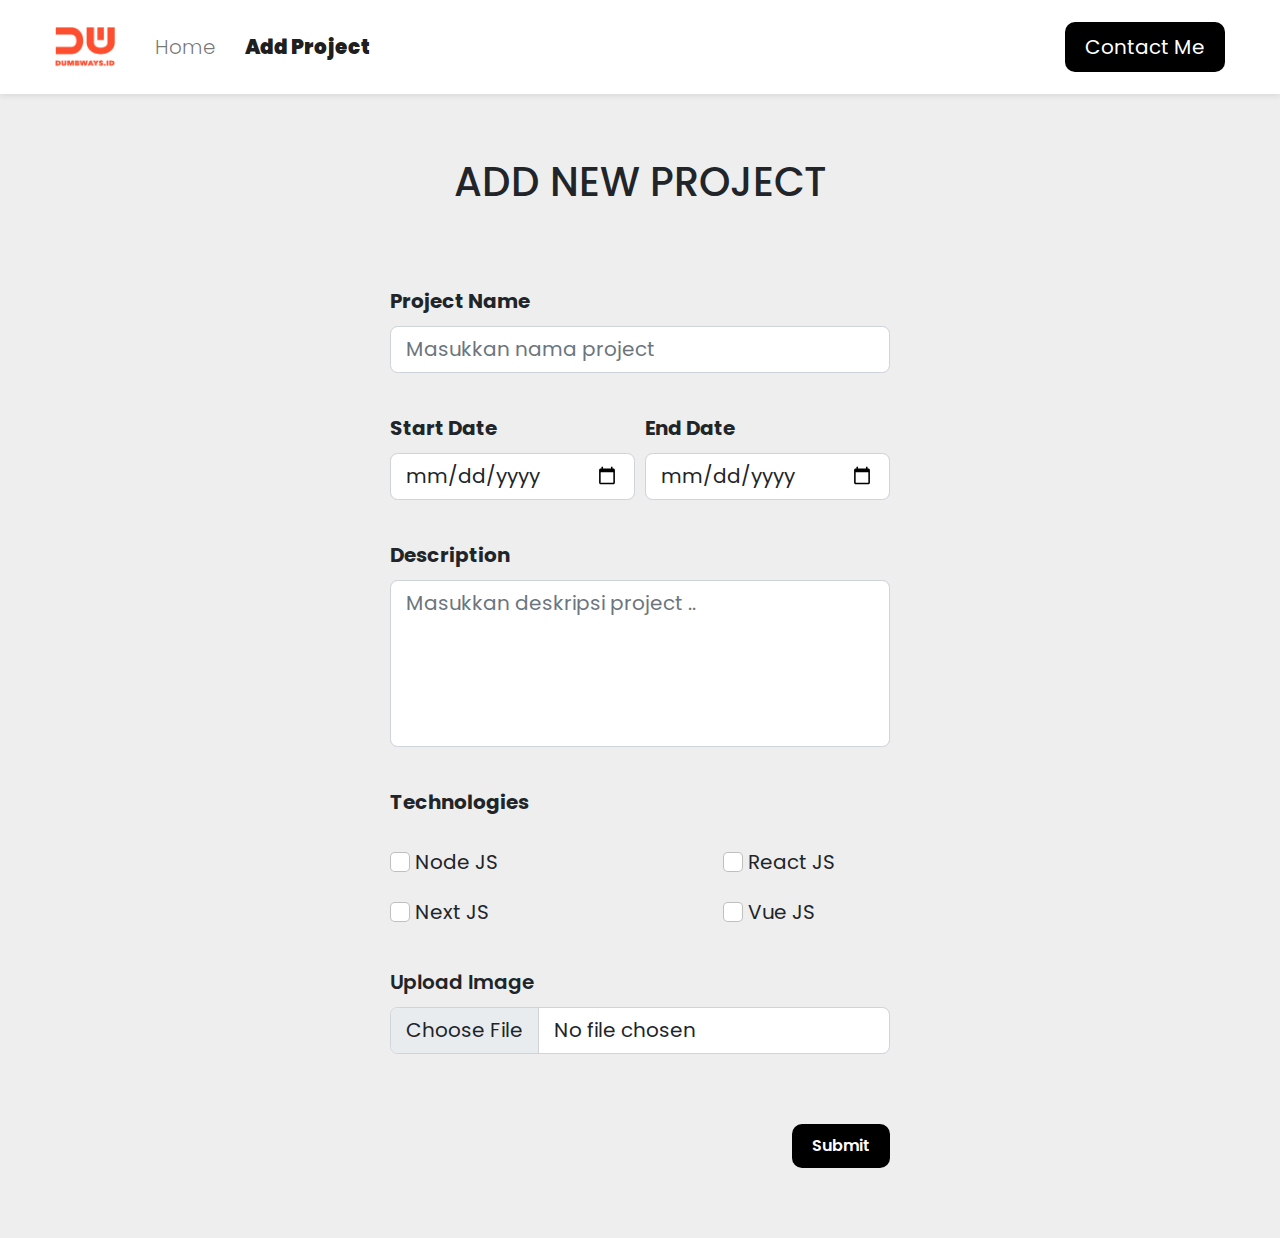
<file: views/project.html>
<!doctype html>
<html lang="en">

<head>
    <meta charset="utf-8">
    <meta name="viewport" content="width=device-width, initial-scale=1">
    <title>Day 9 | Data Modelling</title>
    <link href="/Public/css/bootstrap.css" rel="stylesheet">
    <link href="/Public/css/project.css" rel="stylesheet">

    <!--Font Awesome-->
    <link href="/Public/css/all.css" rel="stylesheet">

    <!--Google Font-->
    <link
        href="https://fonts.googleapis.com/css2?family=Poppins:ital,wght@0,100;0,200;0,300;0,400;0,500;1,100;1,200;1,300;1,400;1,500&display=swap"
        rel="stylesheet">

    <!---->

</head>

<body>

    <!--Navbar-->
    <nav class="navbar navbar-expand-lg bg-light  shadow-sm p-3 mb-4 bg-white">
        <div class="container">
        <a class="navbar-brand" href="/">
            <img src="/Public/images/brandred.png" alt="Logo" width="60" height="40" class="d-inline-block align-text-top">
        </a>
        <button class="navbar-toggler" type="button" data-bs-toggle="collapse" data-bs-target="#navbarSupportedContent"
            aria-controls="navbarSupportedContent" aria-expanded="false" aria-label="Toggle navigation">
            <span class="navbar-toggler-icon"></span>
        </button>
        <div class="collapse navbar-collapse" id="navbarSupportedContent">
            <ul class="navbar-nav me-auto mb-2 mb-lg-0 ">
            <li class="nav-item ">
                <a class="nav-link" aria-current="page" href="/">Home</a>
            </li>
            <li class="nav-item">
                <a class="nav-link active" href="project">Add Project</a>
            </li>
            </ul>
    
            <button class="btn btn-outline-danger" type="submit"><a href="contact">Contact Me</a></button>
    
        </div>
        </div>
    </nav>
    <!---->

    <!--Content-->
    
    <main>
        <h2 style="display: flex; justify-content:center; margin-top:5%;">ADD NEW PROJECT</h2>
        <!-- PROJECT FORM -->
        <section class="project-form">
            <form action="/add-project" class="project-input" id="project-input" method="post">
                <div class="input-row my-3">
                    <div class="col-md-12">
                        <label for="project" class="form-label fw-bold">Project Name</label>
                        <input type="text" class="form-control" id="project" name="project" placeholder="Masukkan nama project" required>
                    </div>
                </div>
                <div class="input-row input-date">
                    <div class="col-md-6">
                        <label for="date-start" class="form-label fw-bold">Start Date</label>
                        <input type="date" class="form-control" id="date-start" name="date-start" required>
                    </div>
                    <div class="col-md-6">
                        <label for="date-end" class="form-label fw-bold">End Date</label>
                        <input type="date" class="form-control" id="date-end" name="date-end" required>
                    </div>
                </div>
                <div class="input-row my-3">
                    <div class="col-md-12">
                        <label for="description" class="form-label fw-bold">Description</label>
                        <textarea class="form-control" id="description" cols="30" rows="5" style="resize: none;"
                            name="description" placeholder="Masukkan deskripsi project .."></textarea>
                    </div>
                </div>
                <div class="input-row">
                    <div class="col-md-12">
                        <label for="technologies" class="form-label fw-bold">Technologies</label>
                    </div>
                </div>
                <div class="input-row">
                    <div class="col-md-4">
                        <input class="form-check-input" type="checkbox" id="nodejs" name="technologies" value="nodejs">
                        <label class="form-check-label label-technologi" for="nodejs">
                            Node JS
                        </label>
                    </div>
                    <div class="col-md-4">
                        <input class="form-check-input" type="checkbox" id="react-native" name="technologies" value="react-native">
                        <label class="form-check-label label-technologi" for="reactjs">
                            React JS
                        </label>
                    </div>
                </div>
                <div class="input-row mb-3">
                    <div class="col-md-4">
                        <input class="form-check-input" type="checkbox" id="nextjs" name="technologies" value="nextjs">
                        <label class="form-check-label label-technologi" for="nextjs">
                            Next JS
                        </label>
                    </div>
                    <div class="col-md-4">
                        <input class="form-check-input" type="checkbox" id="vuejs" name="technologies" value="vuejs">
                        <label class="form-check-label label-technologi" for="vuejs">
                            Vue JS
                        </label>
                    </div>
                </div>
                <div class="mb-3">
                    <label for="upload-image">Upload Image</label>
                    <input class="form-control mt-2" type="file" id="upload-image">
                  </div>

                <button type="submit" class="btn btn-primary">Submit</button>
            </form>
        </section>
    </main>
   
    </div>
    
    <!---->


    <script src="/Public/js/popper.min.js"></script>
    <script src="/Public/js/jquery-3.6.1.min.js"></script>
    <script src="/Public/js/bootstrap.js"></script>
    <script src="/Public/js/all.js"></script>
</body>

</html>
</file>
<file: Public/css/project.css>
/* BASE SETUP */
@import url('https://fonts.googleapis.com/css2?family=Poppins:ital,wght@0,100;0,200;0,300;0,400;1,200&display=swap');
* {
    
    margin: 0;
    padding: 0;
    font-family: "Poppins", sans-serif;
    font-weight: 400;
    font-size: 20px;
    box-sizing: border-box;
}

body {
    background: #eeeeee;
    scroll-behavior: smooth;
}

li {
    list-style: none;
}

a {
    text-decoration: none;
}

.container {
    max-width: 1200px;
    margin: 0 auto;
}

.btn {
    padding: 10px 20px;
    border: none;
    outline: none;
    border-radius: 10px;

    font-family: inherit;
    font-weight: 600;
    font-size: 16px;

    cursor: pointer;
}

.btn-primary {
    background:  black;
    color: #fff;
    border: none;
    transition: all 300ms ease;
    /* margin-right:40%; */
}

.btn-card{
    padding: 10px 50px;
    background:  black;
    color: #fff;
    border-radius: 8px;
    transition: all 300ms ease;
    margin-right:20%;
}

.btn-primary:hover {
    background: rgb(249, 26, 97);
    color: rgb(255, 255, 255);
    transition: all 300ms ease;
}

.btn-white {
    background: #fff;
    color: rgb(56, 56, 56);
    border:none;
    transition: all 300ms ease;
}

.btn-white:hover {
    background: rgb(211, 211, 211);
    color: #fff;
    transition: all 300ms ease;
}

/* NAVIGATION */
.navbar{
    background-color: #fff !important;
    padding:20px;
}

.btn-outline-danger{
    background-color:black; 
    border-color:black; 
    color: white !important;
}
.btn-outline-danger:hover{
    background-color:orangered; 
    background-color: none;
    color: white !important;
}
.btn-outline-danger a:hover{
    color: white;
}


a {
    text-decoration: none;
    color:white;
}

.nav-item{
    margin-left: 10px;
    font-weight: 300;
}

.nav-link.active{
    color:black;
    font-weight: 900;

}

/* PROJECT FORM */
.project-form {
    width: 600px;
    margin: 10px auto 20px;
    padding: 50px;
    border-radius: 10px;
    /* box-shadow: 10px 2px 20px rgb(207, 207, 207); */

    display: flex;
    flex-direction: column;
    align-items: center;
    gap: 30px;
}

.project-form .project-input {
    width: 500px;

    display: flex;
    flex-direction: column;
    gap: 20px;
}

.project-input .input,
.project-input .input-grid {
    width: 100%;
    display: flex;
    flex-direction: column;
    align-items: flex-start;
    gap: 15px;
}

label{
    font-size: 20px;
    font-weight: 600;
}

.form-check-label{
    font-size: 20px;
    font-weight: 400;
}

.input label,
.input-grid label {
    font-size: 20px;
    font-weight: 600;
}

.input input,
.input textarea {
    background: #ffffff;
    padding: 10px;
    width: 100%;
    border-radius: 5px;
    outline: none;
    border: none;
    box-shadow: 0 0 2px 0 rgba(0, 0, 0, 0.75);

    font-family: inherit;
    font-size: 18px;
    resize: none;
}

.input-row {
    display: flex;
    flex-direction: row;
    justify-content: space-between;
    align-items: center;
    gap: 10px;
}
.input-date{
    display: flex;
    flex-direction: row;
    justify-content: space-between;
    align-items: center;
    width:98%;
}

.input-row .input {
    width: 50%;
}

.input-grid .input-checkbox {
    display: grid;
    grid-template-columns: 1fr 1fr;
    gap: 20px 100px;
}

.input-checkbox label {
    font-weight: 400;
    font-size: 18px;
}

.input input[type="file"] {
    padding: 0;
    cursor: pointer;
}

::-webkit-file-upload-button {
    background: #fff;
    border: none;
    outline: none;
    padding: 10px;
}

.project-input button {
    align-self: flex-end;
    margin-top: 30px;
}

/* PROJECT LIST */
.project {
    background: #fff;
    margin: 125px auto auto;
    padding: 50px;
    border-radius: 10px;
    box-shadow: 0 0 1px 0 rgba(0, 0, 0, 0.75);

    display: flex;
    flex-direction: column;
    align-items: center;
    gap: 30px;
}

.project .project-list {
    display: grid;
    grid-template-columns: repeat(3, 1fr);
    gap: 50px;
}

.project-list .project-item {
    box-shadow: 0 0 2px 0 rgba(0, 0, 0, 0.75);
    border-radius: 10px;

    display: flex;
    flex-direction: column;
    align-items: flex-start;
    gap: 30px;
    /* height:75%; */
}
.project-item img {
    border-radius: 10px 10px 0 0;
    width: 100%;
    height: 40%;
}

.project-item .project-name,
.project-item .project-description,
.project-item .action-btn {
    padding: 0 20px;
    display: flex;
    flex-direction: column;
    align-items: flex-start;
    gap: 10px;
}

.project-name h3 {
    color: #000;
    font-weight: 600;
    font-size:20px;
}
.project-name h3:hover{
    color: lightsalmon;
}

.project-item .project-description {
    text-align: justify;
}

.project-description h3{
    font-weight: 600;
    font-size:20px;
}
.project-description p {
    max-height: 98px;
    overflow: hidden;
}

.project-item .project-tech-info {
    padding: 0 20px;

    display: flex;
    flex-direction: row;
    align-items: center;
    padding-left:20%;
    gap: 15px;
    height: 15%;
}

.project-description .project-tech-info img {
    width: 32px;
}

.project-item .action-btn {
    margin-bottom: 20px;
    flex-direction: row;
    align-self: center;
    padding-right: 70px;
    margin-top: 20px;
}

/* RESPONSIVE */
@media (max-width: 1200px) {
    .container {
        width: 90%;
    }
}

@media (max-width: 768px) {
    /* NAVIGATION */
    .navbar {
        height: auto;
    }

    .navbar .nav-menu {
        flex-direction: column;
        gap: 20px;
    }
}
</file>
